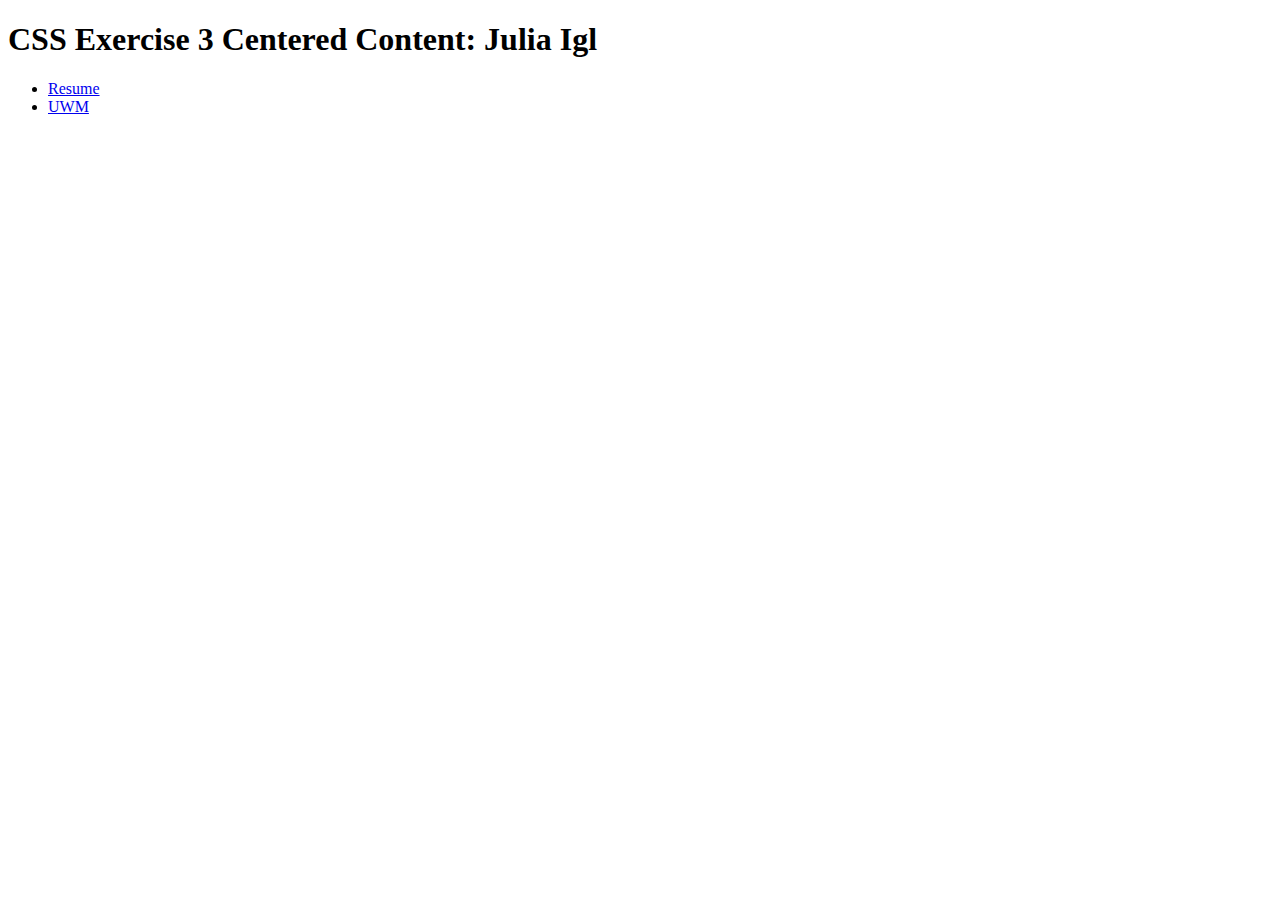
<file: index.html>
<!DOCTYPE html>
<html lang="en">
    <head>
        <meta charset="UTF-8">
        <meta name="viewport" content="width=device-width, initial-scale=1.0">
        <title>Index</title>
        <link href="resume.css" rel="stylesheet" type="text/css">

    </head>
    <body>
        <h1>CSS Exercise 3 Centered Content: Julia Igl</h1>
        <ul>
            <li><a href="resume.html">Resume</a></li>
            <li><a href="uwm.html">UWM</a></li>
        </ul>
    </body>
</file>
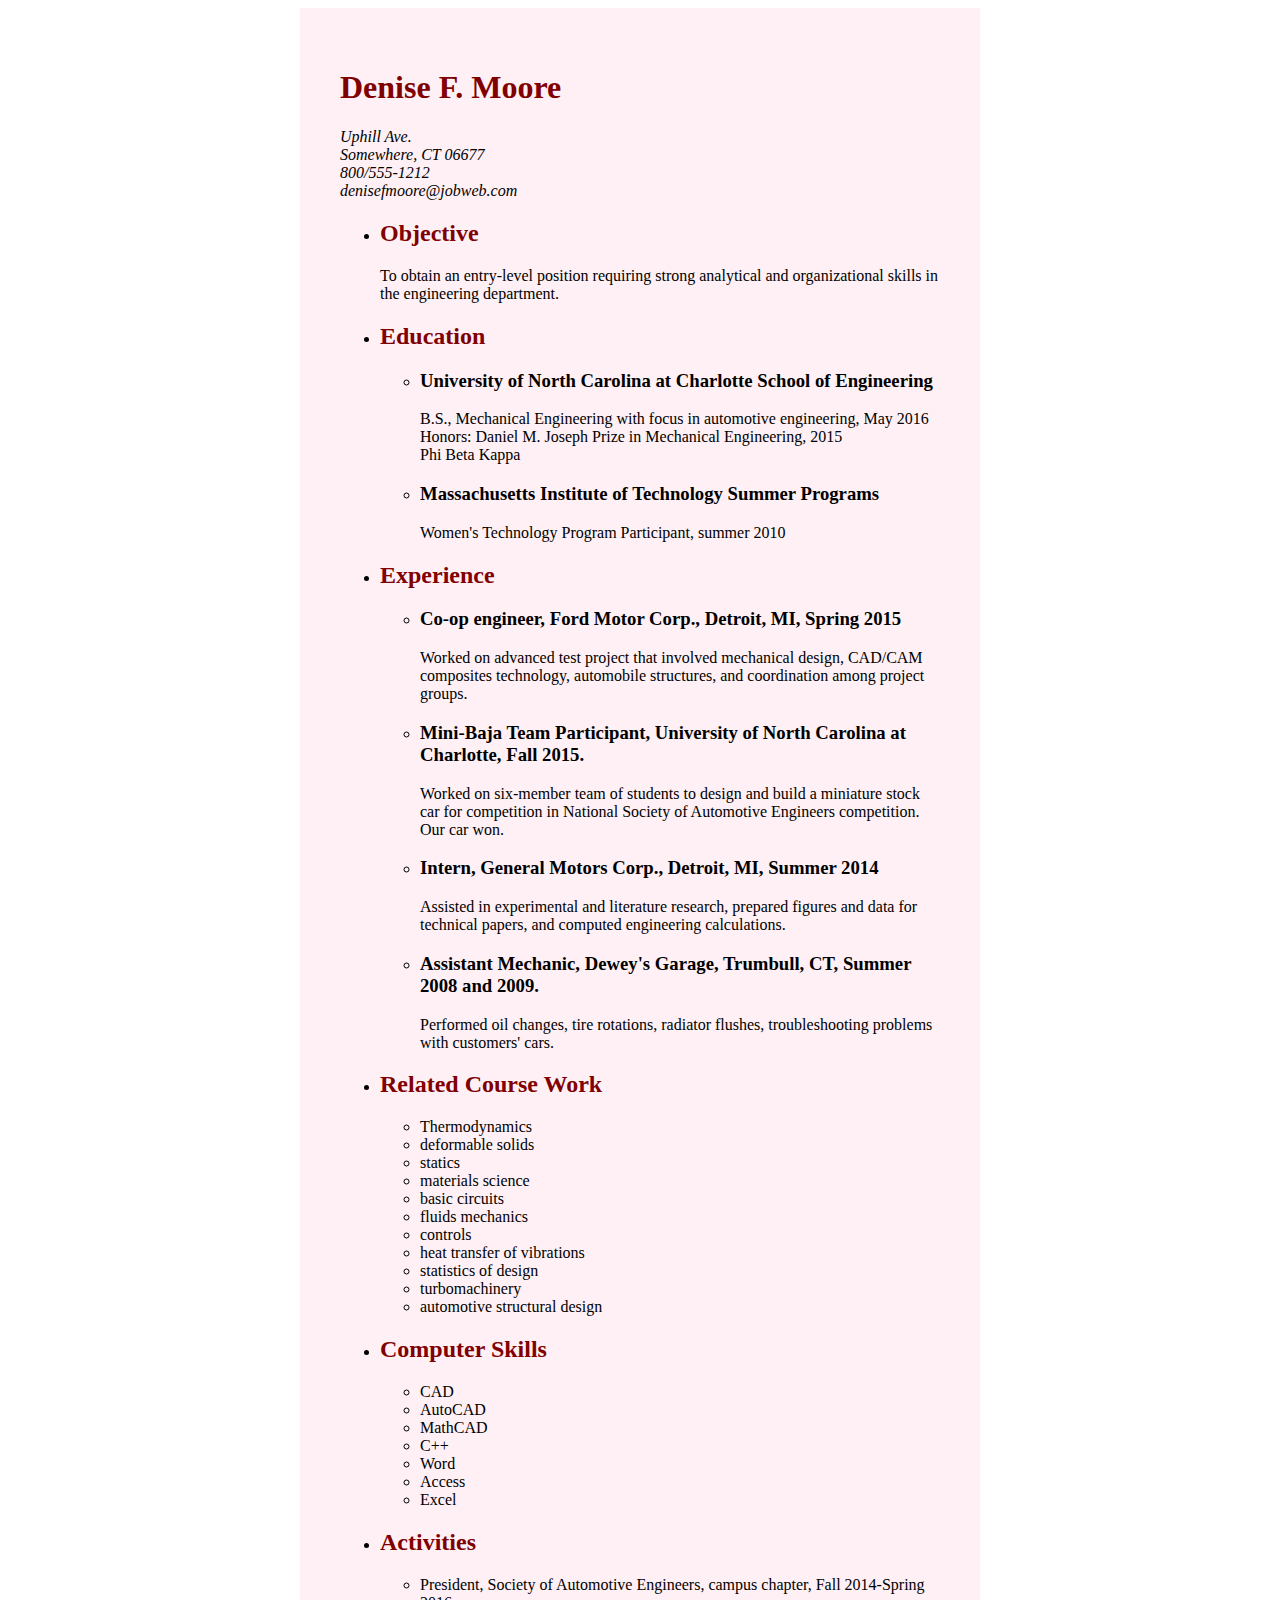
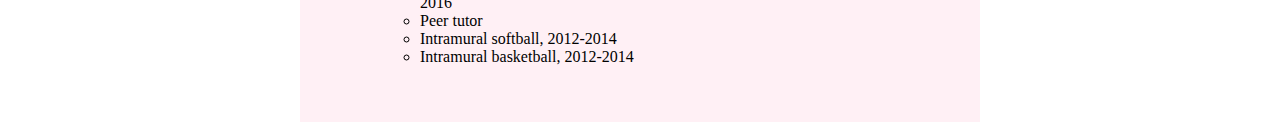
<file: resume.html>
<!DOCTYPE html>
<html lang="en">
    <head>
        <meta charset="UTF-8">
        <meta name="viewport" content="width=device-width, initial-scale=1.0">
        <title>Resume</title>
        <link href="resume.css" rel="stylesheet" type="text/css">

    </head>
    <body>
    <div class="wrapper">
        <h1 style="color: maroon;">Denise F. Moore</h1>
        <address>
            Uphill Ave.<br />
            Somewhere, CT 06677<br />
            800/555-1212<br />
            denisefmoore@jobweb.com
        </address>
        <ul>
            <li><h2 style="color: maroon;">Objective</h2></li>
            <li style="list-style-type: none;">To obtain an entry-level position requiring strong analytical and organizational skills in the engineering department.</li>

        <li><h2 style="color: maroon;">Education</h2></li>
            <ul>
                <li><h3>University of North Carolina at Charlotte School of Engineering</h3></li>
                <li style="list-style-type: none;">B.S., Mechanical Engineering with focus in automotive engineering, May 2016</li>
                <li style="list-style-type: none;">Honors: Daniel M. Joseph Prize in Mechanical Engineering, 2015</li>
                <li style="list-style-type: none;">Phi Beta Kappa</li>
                <li><h3>Massachusetts Institute of Technology Summer Programs</h3></li>
                <li style="list-style-type: none;">Women's Technology Program Participant, summer 2010</li>
            </ul>
        <li><h2 style="color: maroon;">Experience</h2></li>
            <ul>
                <li style="list-style-type: circle;"><h3>Co-op engineer, Ford Motor Corp., Detroit, MI, Spring 2015</h3></li>
                <li style="list-style-type: none;">Worked on advanced test project that involved mechanical design, CAD/CAM composites technology, automobile structures, and coordination among project groups.</li>
                <li style="list-style-type: circle;"><h3>Mini-Baja Team Participant, University of North Carolina at Charlotte, Fall 2015.</h3></li>
                <li style="list-style-type: none;">Worked on six-member team of students to design and build a miniature stock car for competition in National Society of Automotive Engineers competition. Our car won.</li>
                <li style="list-style-type: circle;"><h3>Intern, General Motors Corp., Detroit, MI, Summer 2014</h3></li>
                <li style="list-style-type: none;">Assisted in experimental and literature research, prepared figures and data for technical papers, and computed engineering calculations.</li>
                <li style="list-style-type: circle;"><h3>Assistant Mechanic, Dewey's Garage, Trumbull, CT, Summer 2008 and 2009.</h3></li>
                <li style="list-style-type: none;">Performed oil changes, tire rotations, radiator flushes, troubleshooting problems with customers' cars.</li>
            </ul>
        <li><h2 style="color: maroon;">Related Course Work</h2></li>
            <ul style="list-style-type: circle;">
                <li>Thermodynamics</li>
                <li>deformable solids</li>
                <li>statics</li>
                <li>materials science</li>
                <li>basic circuits</li>
                <li>fluids mechanics</li>
                <li>controls</li>
                <li>heat transfer of vibrations</li>
                <li>statistics of design</li>
                <li>turbomachinery</li>
                <li>automotive structural design</li>
            </ul>
        <li><h2 style="color: maroon;">Computer Skills</h2></li>
            <ul style="list-style-type: circle;">
                <li>CAD</li>
                <li>AutoCAD</li>
                <li>MathCAD</li>
                <li>C++</li>
                <li>Word</li>
                <li>Access</li>
                <li>Excel</li>
            </ul>
        <li><h2 style="color: maroon;">Activities</h2></li>
            <ul style="list-style-type: circle;">
                <li>President, Society of Automotive Engineers, campus chapter, Fall 2014-Spring 2016</li>
                <li>Peer tutor</li>
                <li>Intramural softball, 2012-2014</li>
                <li>Intramural basketball, 2012-2014</li>
            </ul>
    </ul>
    </div>
    </body>
</file>
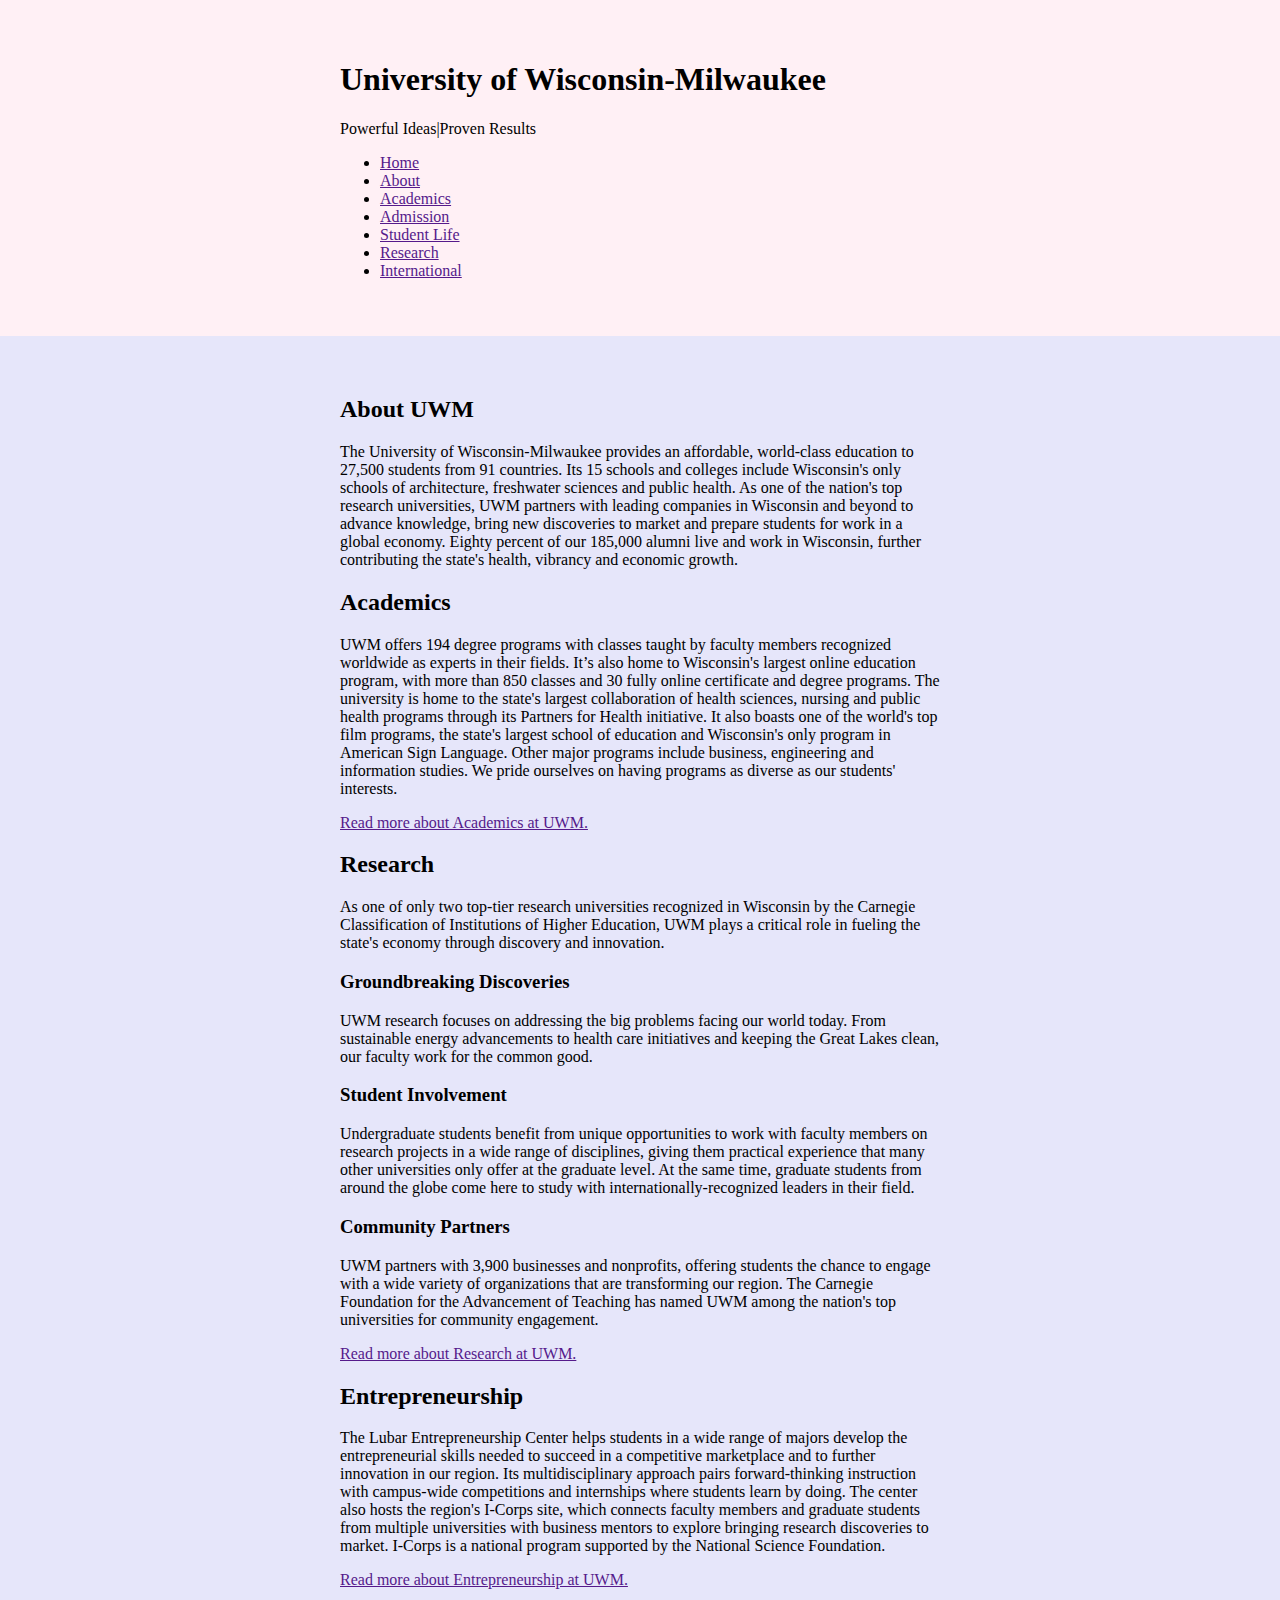
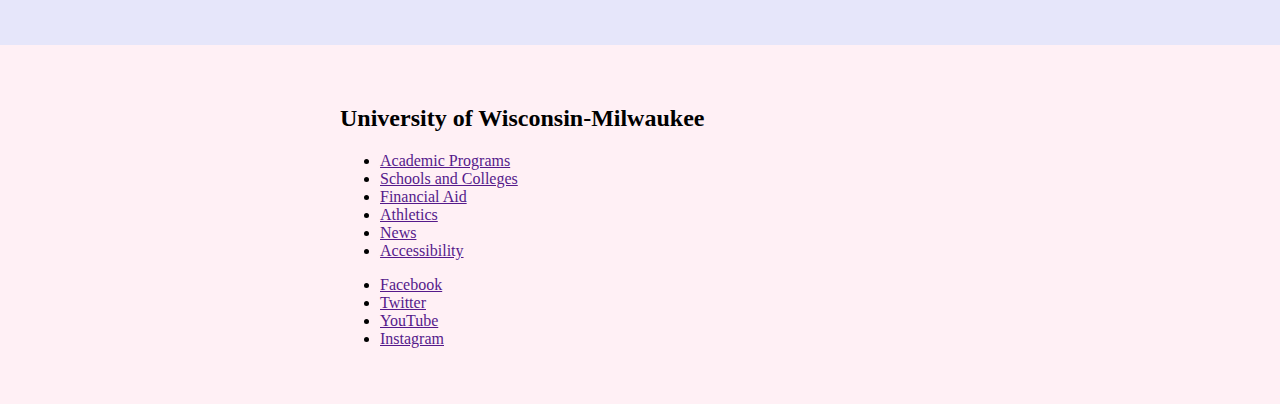
<file: uwm.html>
<!DOCTYPE html>
<html lang="en">
    <head>
        <meta charset="UTF-8">
        <meta name="viewport" content="width=device-width, initial-scale=1.0">
        <title>UWM</title>
        <link href="uwm.css" rel="stylesheet" type="text/css">
    </head>

    <body>
    
        <header class="header">
        <div class="wrapper">
            <h1>University of Wisconsin-Milwaukee</h1>
            <p>Powerful Ideas|Proven Results</p>
            <nav class="nav">
                <ul>
                    <li><a href="">Home</a></li>
                    <li><a href="">About</a></li>
                    <li><a href="">Academics</a></li>
                    <li><a href="">Admission</a></li>
                    <li><a href="">Student Life</a></li>
                    <li><a href="">Research</a></li>
                    <li><a href="">International</a></li>
                </ul>
            </nav>
    </div>
    </header>
    
    <main class="main">
    <div class="wrapper">
        <article class="article">
        <h2>About UWM</h2>
        <p>The University of Wisconsin-Milwaukee provides an affordable, world-class education to 27,500 students from 91 countries. Its 15 schools and colleges include Wisconsin's only schools of architecture, freshwater sciences and public health. As one of the nation's top research universities, UWM partners with leading companies in Wisconsin and beyond to advance knowledge, bring new discoveries to market and prepare students for work in a global economy. Eighty percent of our 185,000 alumni live and work in Wisconsin, further contributing the state's health, vibrancy and economic growth.</p>
        <section class="section">
            <h2>Academics</h2>
            <p>UWM offers 194 degree programs with classes taught by faculty members recognized worldwide as experts in their fields. It’s also home to Wisconsin's largest online education program, with more than 850 classes and 30 fully online certificate and degree programs. The university is home to the state's largest collaboration of health sciences, nursing and public health programs through its Partners for Health initiative. It also boasts one of the world's top film programs, the state's largest school of education and Wisconsin's only program in American Sign Language. Other major programs include business, engineering and information studies. We pride ourselves on having programs as diverse as our students' interests.</p>
            <p><a href="">Read more about Academics at UWM.</a></p>
        </section>

        <section class="section">
            <h2>Research</h2>
            <p>As one of only two top-tier research universities recognized in Wisconsin by the Carnegie Classification of Institutions of Higher Education, UWM plays a critical role in fueling the state's economy through discovery and innovation.</p>

            <h3>Groundbreaking Discoveries</h3>

            <p>UWM research focuses on addressing the big problems facing our world today. From sustainable energy advancements to health care initiatives and keeping the Great Lakes clean, our faculty work for the common good.</p>

            <h3>Student Involvement</h3>
            <p>Undergraduate students benefit from unique opportunities to work with faculty members on research projects in a wide range of disciplines, giving them practical experience that many other universities only offer at the graduate level. At the same time, graduate students from around the globe come here to study with internationally-recognized leaders in their field.</p>

            <h3>Community Partners</h3>
            <p>UWM partners with 3,900 businesses and nonprofits, offering students the chance to engage with a wide variety of organizations that are transforming our region. The Carnegie Foundation for the Advancement of Teaching has named UWM among the nation's top universities for community engagement.</p>
            <p><a href="">Read more about Research at UWM.</a></p>
        </section>

        <section class="section">
        <h2>Entrepreneurship</h2>

        <p>The Lubar Entrepreneurship Center helps students in a wide range of majors develop the entrepreneurial skills needed to succeed in a competitive marketplace and to further innovation in our region. Its multidisciplinary approach pairs forward-thinking instruction with campus-wide competitions and internships where students learn by doing. The center also hosts the region's I-Corps site, which connects faculty members and graduate students from multiple universities with business mentors to explore bringing research discoveries to market. I-Corps is a national program supported by the National Science Foundation.</p>

        <p><a href="">Read more about Entrepreneurship at UWM.</a></p>
        </section>
    
    </article>
    </div>
    </main>
    
    
        <footer class="footer">
        <div class="wrapper">
        <nav class="nav">
        <h2>University of Wisconsin-Milwaukee</h2>
        <ul>
            <li><a href="">Academic Programs</a></li>
            <li><a href="">Schools and Colleges</a></li>
            <li><a href="">Financial Aid</a></li>
            <li><a href="">Athletics</a></li>
            <li><a href="">News</a></li>
            <li><a href="">Accessibility</a></li>
        </ul>
        </nav>
        <aside>
        <ul>
            <li><a href="">Facebook</a></li>
            <li><a href="">Twitter</a></li>
            <li><a href="">YouTube</a></li>
            <li><a href="">Instagram</a></li>
        </ul>
    </aside> 
    </div>
    </footer>
   
</body>
</file>
<file: resume.css>
body {
    margin: 0ß;
}

.wrapper {
    max-width: 600px;
    margin: auto;
    padding: 40px;
    background-color: lavenderblush;
}
</file>
<file: uwm.css>
body {
    margin: 0;
}

.header {
    background-color: lavenderblush;
    padding: 40px;
}
.main {
    background-color:lavender;
    padding: 40px;
}

.wrapper {
    max-width: 600px;
    margin: auto;
}

.footer {
   background-color:lavenderblush;
    padding: 40px; 

}
</file>
